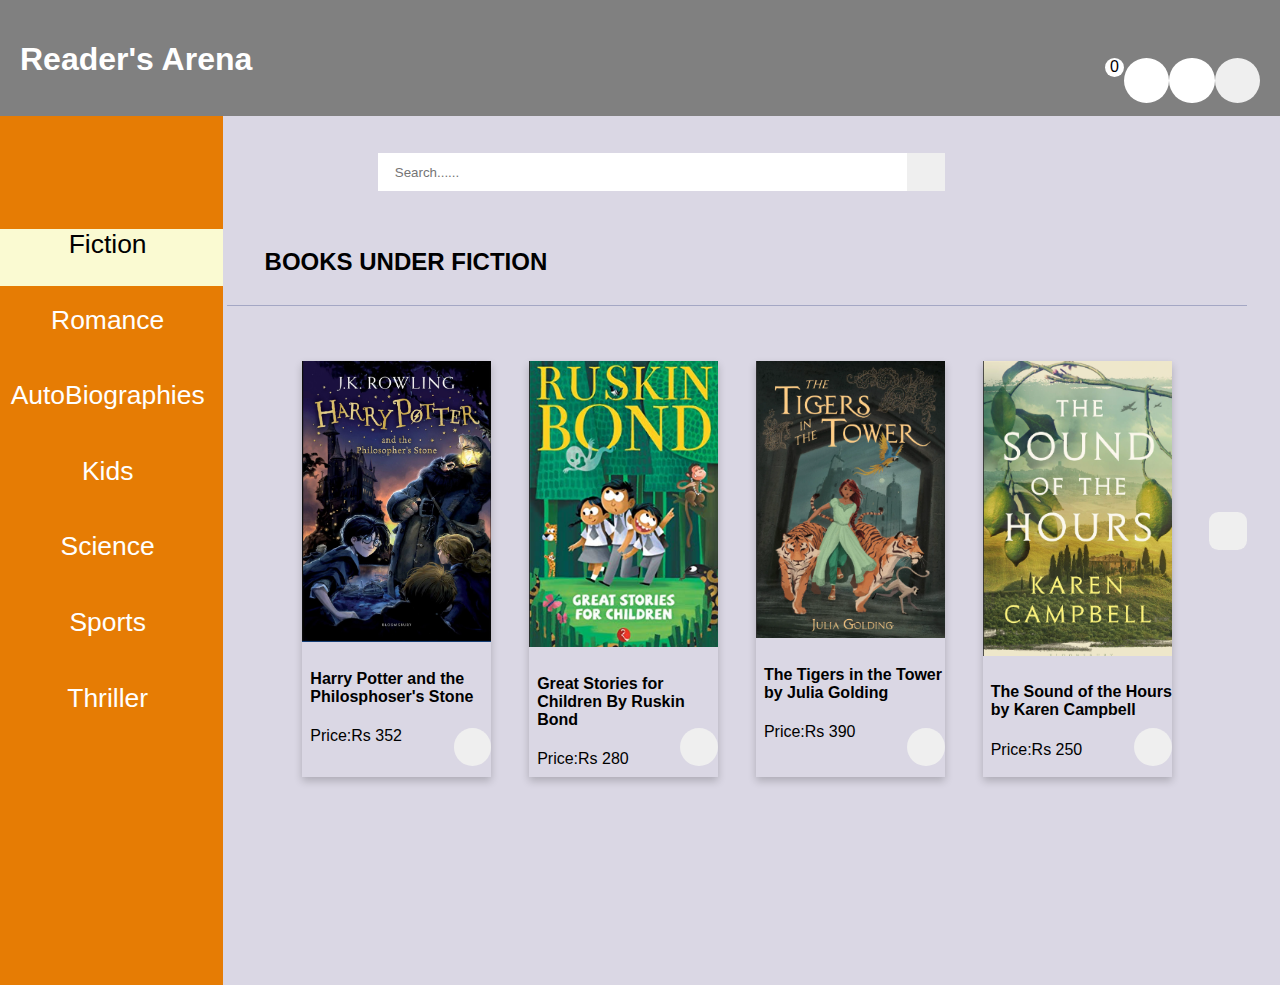
<file: fiction.html>
<!-- bookstore/templates/book_list.html -->

<!DOCTYPE html>
<html lang="en">
<head>
    <meta charset="UTF-8">
    <meta http-equiv="X-UA-Compatible" content="IE=edge">
    <meta name="viewport" content="width=device-width, initial-scale=1.0">
    <title>Fiction</title>
  
</head>
    <style>
        body {
    background-color: rgb(218, 215, 228);
    font-family: Arial, sans-serif;
    margin:0;
    
}

.header
{
background-color:grey;
margin:0;
padding:20px;
height:2cm;
width:850;
text-align:center;
}
 
.header h1{
color:white;
float:left;
font-size:120;
display:inline;

}

.header a{
float:right;
color:white;
display:inline;
text-decoration: none;
}

.container{
    background-color: rgb(230, 124, 4);
    height: 23cm;
    width: 18%;
    /* border-radius: 1cm; */
    margin-left: -0.2cm;
    margin-top:0cm;
    font-size: 0.7cm;
}
.container2{
    position: absolute;
    
}
.search{
position: absolute;
height: 1cm;
width: 15cm;
margin-left: 10cm;
margin-top: 1cm;
background-color:white;
outline: none;
border: none;
}

.searchkrle{
position: absolute;
margin-left: 24cm;
height: 1cm;
width: 1cm;
border: none;
background-image: url('https://amazonlistingservice.com/wp-content/uploads/2022/04/asset-4-2.png');
outline: none;
margin-top: 1cm;
cursor: pointer;
background-size: 100%;
}
.fic, .roma, .ab, .kids, .padhai, .sports, .thrill {
    color: white;
    height: 1.5cm;
    width: 18%;
    cursor: pointer;
    position: absolute;
    text-align: center;
}

.fic
{
  margin-top: 3cm;
 
}

#genre
{
  text-decoration: none;
  color:white;
}

.roma {
    margin-top: 5cm;
  
}

.ab {
    margin-top: 7cm;
 
}

.kids {
    margin-top: 9cm;
   
}

.padhai {
    margin-top: 11cm;
   
}

.sports {
    margin-top: 13cm;
  
}

.thrill {
    margin-top: 15cm;
  
}
.card {
    /* Add shadows to create the "card" effect */
    box-shadow: 0 4px 8px 0 rgba(0,0,0,0.2);
    transition: 0.3s;
    margin-left:8cm;
    position:absolute;
    margin-top:6.5cm;
    background-size:100%;
    width:5cm;
    height:11cm;

  }
  
  /* On mouse-over, add a deeper shadow */
  .card:hover {
    box-shadow: 0 8px 16px 0 rgba(0,0,0,0.2);
  }
  
  /* Add some padding inside the card container */
  .container3 {
    padding: 2px 8px;
    position:absolute;
    width:5cm;
    height:5cm;
  }
  h2{
    margin-left:7cm;
    position:absolute;
    margin-top:3.5cm;
  }
.danda{
    width:27cm;
    height:0.5px;
    background-color: rgb(164, 167, 196);
    position:absolute;
    margin-top:5cm;
    margin-left:6cm;

}
.card2 {
    /* Add shadows to create the "card" effect */
    box-shadow: 0 4px 8px 0 rgba(0,0,0,0.2);
    transition: 0.3s;
    margin-left:14cm;
    position:absolute;
    margin-top:6.5cm;
    background-size:100%;
    width:5cm;
    height:11cm;

  }
  
  /* On mouse-over, add a deeper shadow */
  .card2:hover {
    box-shadow: 0 8px 16px 0 rgba(0,0,0,0.2);
  }
  .card3 {
    /* Add shadows to create the "card" effect */
    box-shadow: 0 4px 8px 0 rgba(0,0,0,0.2);
    transition: 0.3s;
    margin-left:20cm;
    position:absolute;
    margin-top:6.5cm;
    background-size:100%;
    width:5cm;
    height:11cm;

  }
  
  /* On mouse-over, add a deeper shadow */
  .card3:hover {
    box-shadow: 0 8px 16px 0 rgba(0,0,0,0.2);
  }
  .card4 {
    /* Add shadows to create the "card" effect */
    box-shadow: 0 4px 8px 0 rgba(0,0,0,0.2);
    transition: 0.3s;
    margin-left:26cm;
    position:absolute;
    margin-top:6.5cm;
    background-size:100%;
    width:5cm;
    height:11cm;

  }
  
  /* On mouse-over, add a deeper shadow */
  .card4:hover {
    box-shadow: 0 8px 16px 0 rgba(0,0,0,0.2);
  }
  .card5 {
    /* Add shadows to create the "card" effect */
    box-shadow: 0 4px 8px 0 rgba(0,0,0,0.2);
    transition: 0.3s;
    margin-left:32cm;
    position:absolute;
    margin-top:6.5cm;
    background-size:100%;
    width:5cm;
    height:11cm;

  }
  
  /* On mouse-over, add a deeper shadow */
  .card5:hover {
    box-shadow: 0 8px 16px 0 rgba(0,0,0,0.2);
  }

  .bb{
  position:absolute;
  margin-left:32cm;
  margin-top:10.5cm;
  outline:none;
  border-radius:0.25cm;
  height:1cm;
  width:1cm;
  border:none;
  cursor:pointer;
  background-image:url("https://icones.pro/wp-content/uploads/2021/06/symbole-fleche-droite-orange.png");
  background-size:100%;
  }

  .login{
    float:right;
    margin-top:1cm;
    background-image:url("https://t3.ftcdn.net/jpg/03/72/38/88/360_F_372388834_bUf3QEyES2fkPj0D7g0ZBMng2DuSgld7.jpg");
    background-size:100%;
    border-radius:1cm;
    height:1.2cm;
    width:1.2cm;
    outline:none;
    border:none;
    cursor: pointer;
    }
    .review{
  
   float:right;
    margin-top:1cm;
    background-image:url("https://cdn3.iconfinder.com/data/icons/feedback-review-3/48/19-512.png");
    background-size:88%;
    background-color: white;
    background-repeat: no-repeat;
    background-position: center;
    border-radius:1cm;
    height:1.2cm;
    width:1.2cm;
    outline:none;
    border:none;
    cursor: pointer;
    }
     .purchase{
    
   float:right;
    margin-top:1cm;
    background-image:url("https://w7.pngwing.com/pngs/509/669/png-transparent-amazon-com-online-shopping-computer-icons-shopping-cart-orange-macupdate-amazoncom-thumbnail.png");
    background-size:100%;
    background-color: white;
    background-repeat: no-repeat;
    background-position: center;
    border-radius:1cm;
    height:1.2cm;
    width:1.2cm;
    outline:none;
    border:none;
    cursor: pointer;
    }
    #cart{
    width:15cm;
    height:18cm;
    background-color:aliceblue;
    float:right;
    margin-top:3cm;
    margin-left: 15cm;
    z-index:1;
    position:absolute;
    font-size:1cm;
    font-family:'Times New Roman', Times, serif;
    border: 10px black double;
    }

    .cart{
    text-align: center;
    font-size:1cm;
    width:15cm;
    font-family:'Times New Roman', Times, serif;
    color:black ;
    position:absolute;
    }
  
    form{
      width:15cm;
    }

    .shopping-icon{
    margin-top: 1cm;
    z-index: 1;
    margin-left: 20cm;
    width: 0.5cm;
    height: 0.5cm;
    background-color: white;
    border-radius: 0.5cm;
    float:right;
    }
  .plus,.plus2,.plus3,.plus4,.plus5{
  background-image: url("https://icones.pro/wp-content/uploads/2021/04/nouvelle-icone-orange.png");
  background-size:100%;
  position:absolute;
  border:none;
  width:1cm;
  height:1cm;
  border-radius:1cm;
  margin-top:9.7cm;
  margin-left:-1cm;
  
  cursor: pointer;
  
  }
  
  .popup {
      display: none;
      position: absolute;
      top:50%;
      left: 50%;
      width:10cm;
      height:5cm;
      transform: translate(-50%, -50%);
      background-color: white;
      border: 1px solid black;
      padding: 20px;
      z-index: 1000;
  }

  .fic:hover,.ab:hover,.roma:hover,.padhai:hover,.kids:hover,.sports:hover,.thrill:hover
  {
    background-color: lightgoldenrodyellow;
    color:black;
  }

  #genre:hover
  {
    color:black;
  }

  


    </style>
<script>
function redirectToOtherPage3() {
  var x=document.getElementById("cart");
  if (x.style.display == "none") 
{
    x.style.display = "block";
} 
else 
{
    x.style.display = "none";
}
}
</script>

<script>
  let shoppingCartCount = 0;
  const cartItems = [];
  let totalSum = 0;

  function updateShoppingCart(bookName, imageUrl, price) {
      shoppingCartCount++;
      const shoppingCartIcon = document.getElementById('shopping-cart-icon');
      shoppingCartIcon.innerHTML = ` ${shoppingCartCount}`;

      cartItems.push({ name: bookName, image: imageUrl, price: price });

      totalSum += price;
      document.getElementById('totalSum').textContent = totalSum.toFixed(2);

      const cartList = document.getElementById('cart-items');
      const cartItem = document.createElement('li');
      cartItem.innerHTML = `
          <div style="display: flex; align-items: center;">
              <div>
                  <img src="${imageUrl}" alt="${bookName}" style="width: 40px; height: 50px;">
                  <span style="font-size:0.5cm;">${bookName}</span>
              </div>
              <span style="font-size: 0.5cm; margin-left: auto;">Rs${price}</span>
          </div>
      `;
      cartList.appendChild(cartItem);
  }

  function showCheckout() {
    const checkoutContainer = document.getElementById('checkoutContainer');
    checkoutContainer.style.display = 'block';
}

function placeOrder(event) {
    event.preventDefault();
    const orderConfirmation = document.getElementById('orderConfirmation');
    orderConfirmation.style.display = 'block';
}

</script>

<body>
  <div class="header">
      <h1><b>Reader's Arena</b></h1>
      <input type="button" class="login" onclick="location.href='login.html'" title="Login">
      <input type="button" class="review" onclick="location.href='review.html'" title="Submit a review">
      <input type="button" class="purchase" onclick="redirectToOtherPage3()" title="Checkout">
      <div id="shopping-cart-icon" class="shopping-icon">0</div>
      <div id="cart" style="display: none;">
        <div class="cart">Cart</div> 
        <br>
        <ul id="cart-items" class="cart-items"></ul>
        <div style="margin-top: 15px; font-size: 0.7cm;" >
            Total: Rs.<span id="totalSum">0.00</span>
        </div>
        <button onclick="showCheckout()">Checkout</button>
        <div id="checkoutContainer" style="display: none;">
            <form onsubmit="placeOrder(event)">
                <!-- Add your form fields here -->
                <input type="text" placeholder="Name" required="">
                <br>
                <input type="text" placeholder="Address" required="">
                <br>
                <input type="number" placeholder="Contact No." required="">
                <br>
                <select id="paymenttype" name="Payment option">
                  <option value="Online">Netbanking</option>
                  <option value="UPI">UPI</option>
                  <option value="COD">Cash on Delivery</option>
                </select>
                <br>
                <button type="submit" >Place Order</button>
            </form>
        </div>
        <div id="orderConfirmation" class = "popup" style="display: none;">
            <p>Your order has been placed. CHILLLL 🎉</p>
        </div>
    </div>
  </div>



    <div class="container2">
    <input placeholder="    Search......" class="search" type = "search"> 
    <input class = "searchkrle" type = "button" value="">
    </div>
    <h2>BOOKS UNDER FICTION</h2>
    <div class="danda"></div>


    <div class="card">
  <img src="harrypotter.png" alt="" style="width:100%">
  <div class="container3">
    <h4><b>Harry Potter and the Philosphoser's Stone</b></h4>
    <p>Price:Rs 352</p>
  </div>
  <input type="button" class="plus" onclick="updateShoppingCart('Harry Potter and the Philosopher\'s Stone','https://static.wikia.nocookie.net/harrypotter/images/7/7a/Harry_Potter_and_the_Philosopher%27s_Stone_%E2%80%93_Bloomsbury_2014_Children%27s_Edition_%28Paperback_and_Hardcover%29.jpg/revision/latest?cb=20170109041611',352.00)">
</div>


 <div class="card2">
  <img src="fictionimage1.png" alt="" style="width:100%">
  <div class="container3">
    <h4><b>Great Stories for Children By Ruskin Bond</b></h4>
    <p>Price:Rs 280</p>
  </div>
  <input type="button" class="plus" onclick="updateShoppingCart('Great Stories for Children By Ruskin Bond','fictionimage1.png',280.00)"">
</div>

<div class="card3">
    <img src="fictionimage2.png" alt="" style="width:100%">
    <div class="container3">
      <h4><b>The Tigers in the Tower by Julia Golding </b></h4>
      <p>Price:Rs 390</p>
    </div>
    <input type="button" class="plus" onclick="updateShoppingCart('The Tigers in the Tower by Julia Golding','fictionimage2.png',390.00)">
  </div>


  <div class="card4">
    <img src="fictionimage3.png" alt="" style="width:100%">
    <div class="container3">
      <h4><b>The Sound of the Hours by Karen Campbell</b></h4>
      <p>Price:Rs 250</p>
    </div>
    <input type="button" class="plus" onclick="updateShoppingCart('The Sound of the Hours by Karen Campbell','fictionimage3.png',250.00)">
  </div>

 
  <input type='button' class='bb' value="">



    <div class='container'> 
      <div class="fic" style="background-color:lightgoldenrodyellow "><a href="fiction.html" id="genre" style="color:black">Fiction</a></div>
      <div class="roma"><a href="" id="genre">Romance</a></div> 
       <div class="padhai"><a href="" id="genre">Science</a></div> 
       <div class="ab"><a href="" id="genre">AutoBiographies</a></div> 
       <div class="kids"><a href="" id="genre">Kids</a></div> 
       <div class="thrill"><a href="" id="genre">Thriller</a></div> 
       <div class="sports"><a href="" id="genre">Sports</a></div> 



    </div>
    
   
</body>
</html>
</file>
